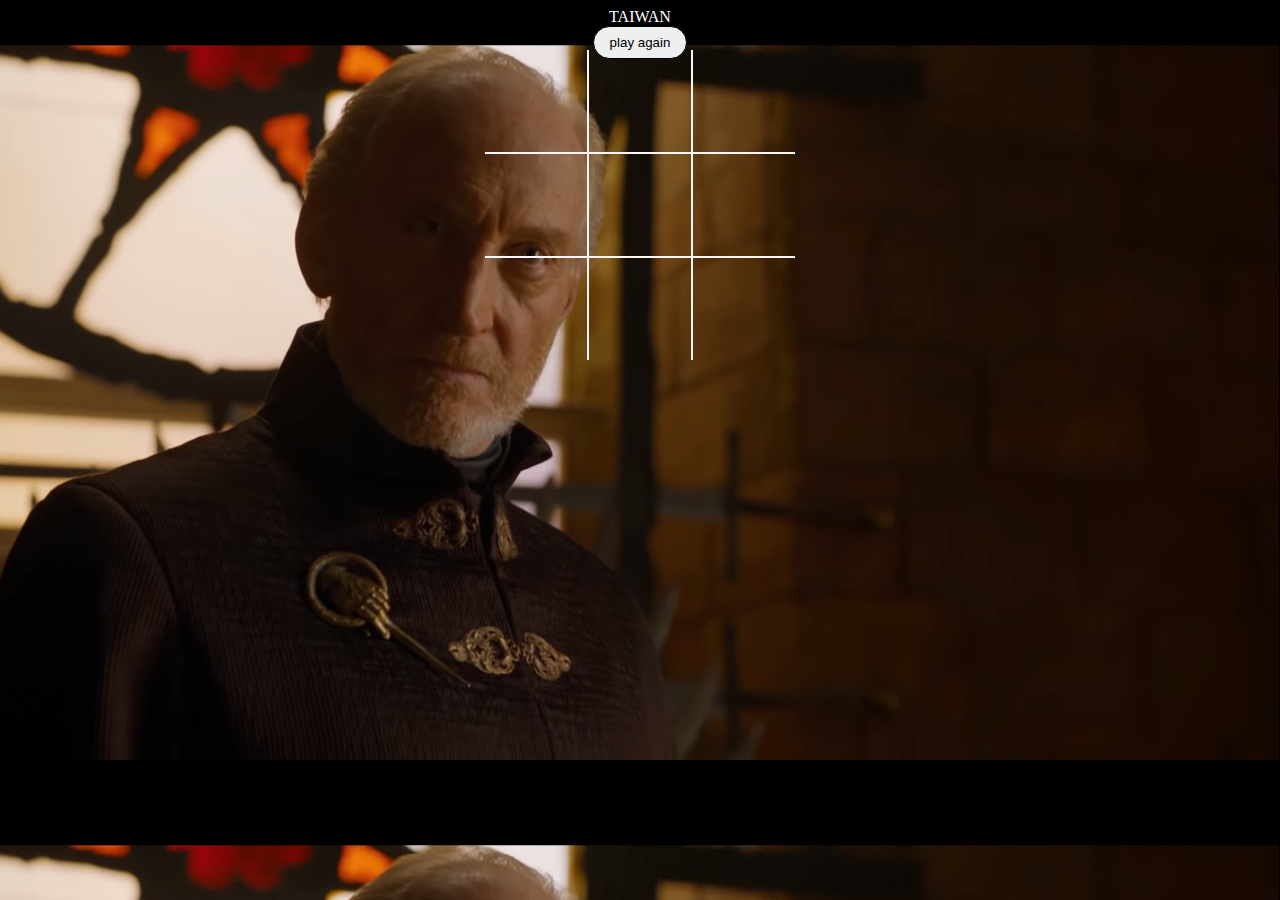
<file: index.html>
<!DOCTYPE html>
<html>
  <head>
    <meta http-equiv="content-type" content="text/html; charset=UTF-8" />
    <title>Tic Tac Toe</title>
    <link rel="stylesheet" type="text/css" href="css/tic-tac-toe.css" />
  </head>
  <body>

    <div class="container">
      
      <div id="tictactoe"></div>
      <div id="player" align="center">
          <table id ="table">
              <tr>
               <td class="cell" onclick="turnClick(id)" id="0"></td>
               <td class="cell" onclick="turnClick(id)" id="1"></td>
               <td class="cell" onclick="turnClick(id)" id="2"></td>
              </tr>

              <tr>
                    <td class="cell" onclick="turnClick(id)" id="3"></td>
                    <td class="cell" onclick="turnClick(id)" id="4"></td>
                    <td class="cell" onclick="turnClick(id)" id="5"></td>
                </tr>


                <tr>
                    <td class="cell" onclick="turnClick(id)" id="6"></td>
                    <td class="cell" onclick="turnClick(id)" id="7"></td>
                    <td class="cell" onclick="turnClick(id)" id="8"></td>
                 </tr>



          </table>
          <span id="turn">TAIWAN</span>
        <div class="endgame">
            <div class="text"></div>

        </div>
        <button type="button" id="button" onclick=document.location.reload() buttom=200px > play again </button>

    </div>
        </div>
        
    <script type="text/javascript" src="js/tic-tac-toe.js"></script>
  </body>
</html>
</file>
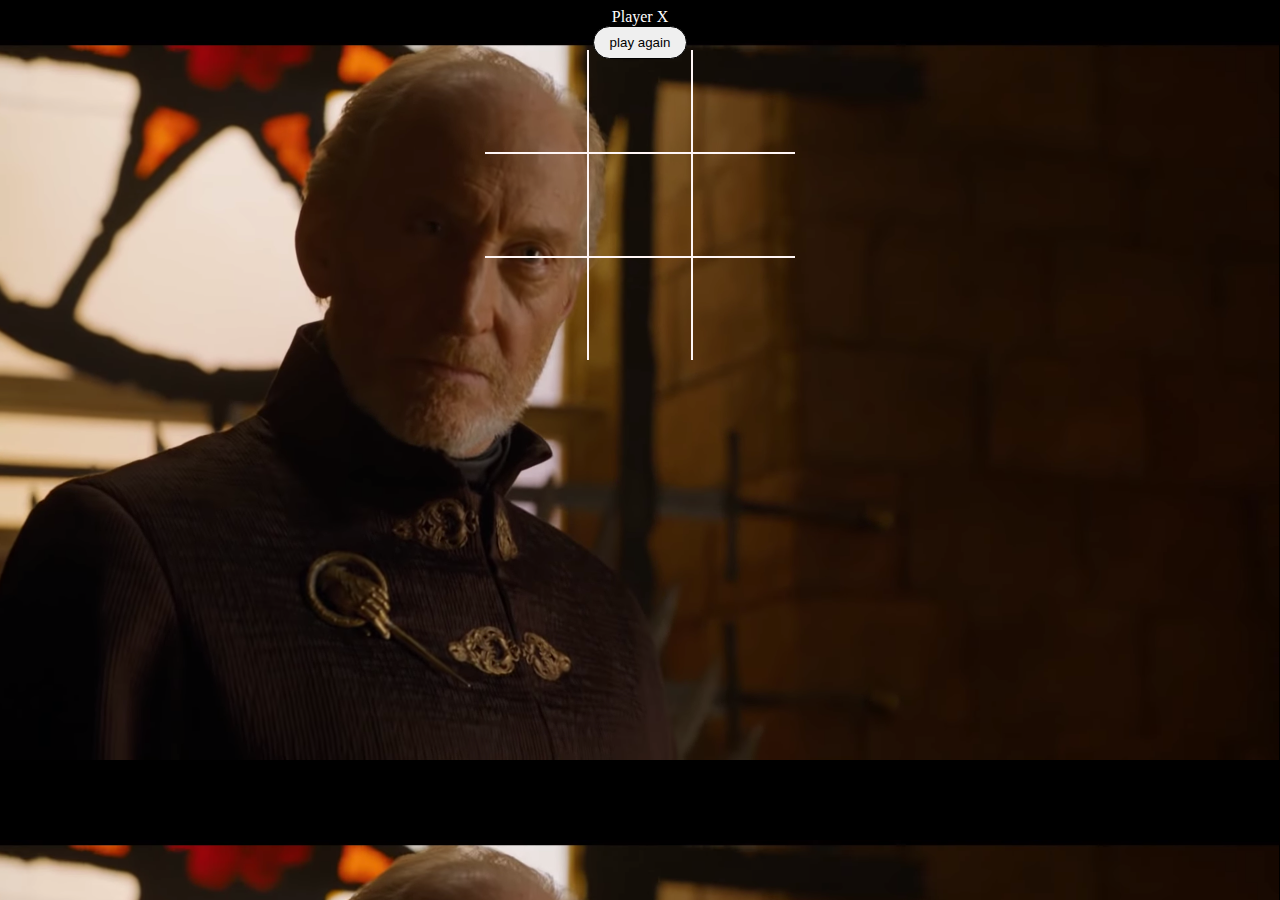
<file: tic-tac-toe.html>
<!DOCTYPE html>
<html>
  <head>
    <meta http-equiv="content-type" content="text/html; charset=UTF-8" />
    <title>Tic Tac Toe</title>
    <link rel="stylesheet" type="text/css" href="css/tic-tac-toe.css" />
  </head>
  <body>

    <div class="container">
        
      <div id="tictactoe"></div>
      <div id="player" align="center">
          <table id ="table">
              <tr>
               <td class="cell" onclick="turnClick(id)" id="0"></td>
               <td class="cell" onclick="turnClick(id)" id="1"></td>
               <td class="cell" onclick="turnClick(id)" id="2"></td>
              </tr>

              <tr>
                    <td class="cell" onclick="turnClick(id)" id="3"></td>
                    <td class="cell" onclick="turnClick(id)" id="4"></td>
                    <td class="cell" onclick="turnClick(id)" id="5"></td>
                </tr>


                <tr>
                    <td class="cell" onclick="turnClick(id)" id="6"></td>
                    <td class="cell" onclick="turnClick(id)" id="7"></td>
                    <td class="cell" onclick="turnClick(id)" id="8"></td>
                 </tr>



          </table>
        </div>
        <span id="turn" align="">Player X</span>
        <div class="endgame">
            <div class="text"></div>

        </div>
        <button type="button" onclick=document.location.reload()> play again </button>

    </div>
    <script type="text/javascript" src="js/tic-tac-toe.js"></script>
  </body>
</html>
</file>
<file: css/tic-tac-toe.css>
body {
        background-image: url("BG.png");
        text-align: center;
       }







td {
border:2px solid rgb(254, 245, 245);
height:100px;
width: 100px;
text-align: center;
vertical-align:middle;
font-family: "Comic Sans MS", cursive ,sans-serif;
font-size: 20px;
cursor:pointer;
 color:white;

}
span{


    color: white;
}
table{

border-collapse: collapse;
position: absolute;
margin-left: -155px;
top:50px;

left:50%;
}
table tr:first-child td {
border-top: 0;
}
table tr:last-child td {
    border-bottom: 0;
    
    
    }
table tr td:first-child  {
 border-left: 0;
        
        
}
table tr td:last-child  {
    border-right: 0;
           
           
   }
   button {
    padding: 8px 16px;
    border: 1.5px solid;
    border-radius: 100px;

          }
video{

    width: 50%;
    padding: 300px 0;
    margin:  auto;
    
    
}
</file>
